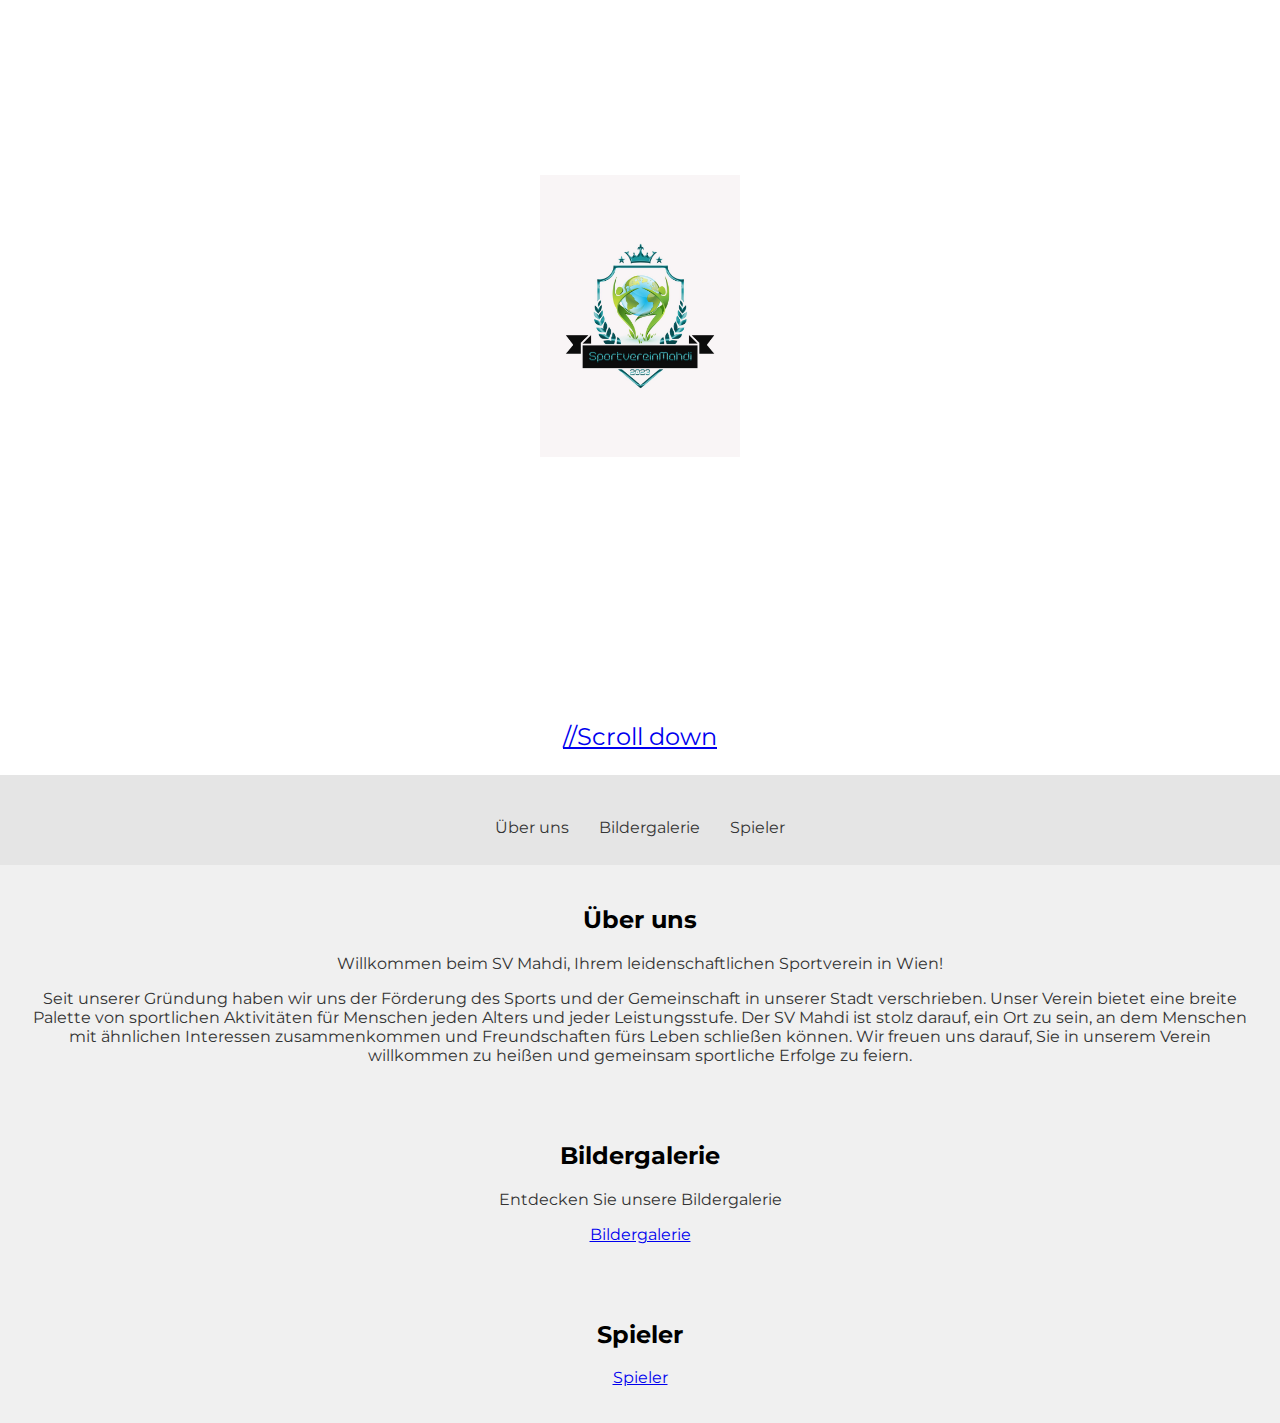
<file: index.html>
<!DOCTYPE html>
<html lang="en">
<head>
    <meta charset="UTF-8">
    <meta name="viewport" content="width=device-width, initial-scale=1.0">
    <title>SV Mahdi</title>
    <link href="https://fonts.googleapis.com/css?family=Montserrat:400,700" rel="stylesheet">
    <link rel="stylesheet" href="index.css">
    <meta name="viewport" content="width=device-width, initial-scale=1.0">
</head>
<body>
    <div class="logogr">
        <img src="logo.png" alt="Logo" width="200px">
    </div>
    <div id="scrlbuttom">
        <p><a class="smooth-scroll" href="#scroll">//Scroll down</a></p>
    </div>
 <section id="scroll">
    <div class="navbar">
        <nav>
            <ul>   
                <li><a class="smooth-scroll" href="#photography">Über uns</a></li>
                <li><a class="smooth-scroll" href="#software-development">Bildergalerie</a></li>
                <li><a class="smooth-scroll" href="#web-development">Spieler</a></li>
            </ul>
        </nav>
    </div>
<section id="photography" class="about-us">
    <h2>Über uns</h2>
    <p>Willkommen beim SV Mahdi, Ihrem leidenschaftlichen Sportverein in Wien!</p>
    <p>Seit unserer Gründung haben wir uns der Förderung des Sports und der Gemeinschaft in unserer Stadt verschrieben. Unser Verein bietet eine breite Palette von sportlichen Aktivitäten für Menschen jeden Alters und jeder Leistungsstufe. Der SV Mahdi ist stolz darauf, ein Ort zu sein, an dem Menschen mit ähnlichen Interessen zusammenkommen und Freundschaften fürs Leben schließen können. Wir freuen uns darauf, Sie in unserem Verein willkommen zu heißen und gemeinsam sportliche Erfolge zu feiern.</p>
</section>
<section id="software-development" class="about-us">
    <h2>Bildergalerie</h2>
    <p>Entdecken Sie unsere Bildergalerie</p>
    <p><a href="pages/sew.html">Bildergalerie</a></p>
</section>

<section id="web-development" class="about-us">
    <h2>Spieler</h2>
    <p><a href="pages/web.html">Spieler</a></p>
</section>

<script>
document.addEventListener('DOMContentLoaded', function() {
    const scrollLinks = document.querySelectorAll('.smooth-scroll');

    for (const scrollLink of scrollLinks) {
        scrollLink.addEventListener('click', smoothScroll);
    }

    function smoothScroll(e) {
        e.preventDefault();

        const targetId = this.getAttribute('href');
        const targetElement = document.getElementById(targetId.substring(1));

        window.scrollTo({
            top: targetElement.offsetTop,
            behavior: 'smooth'
        });
    }
});

</script>
</body>
</html>
</file>
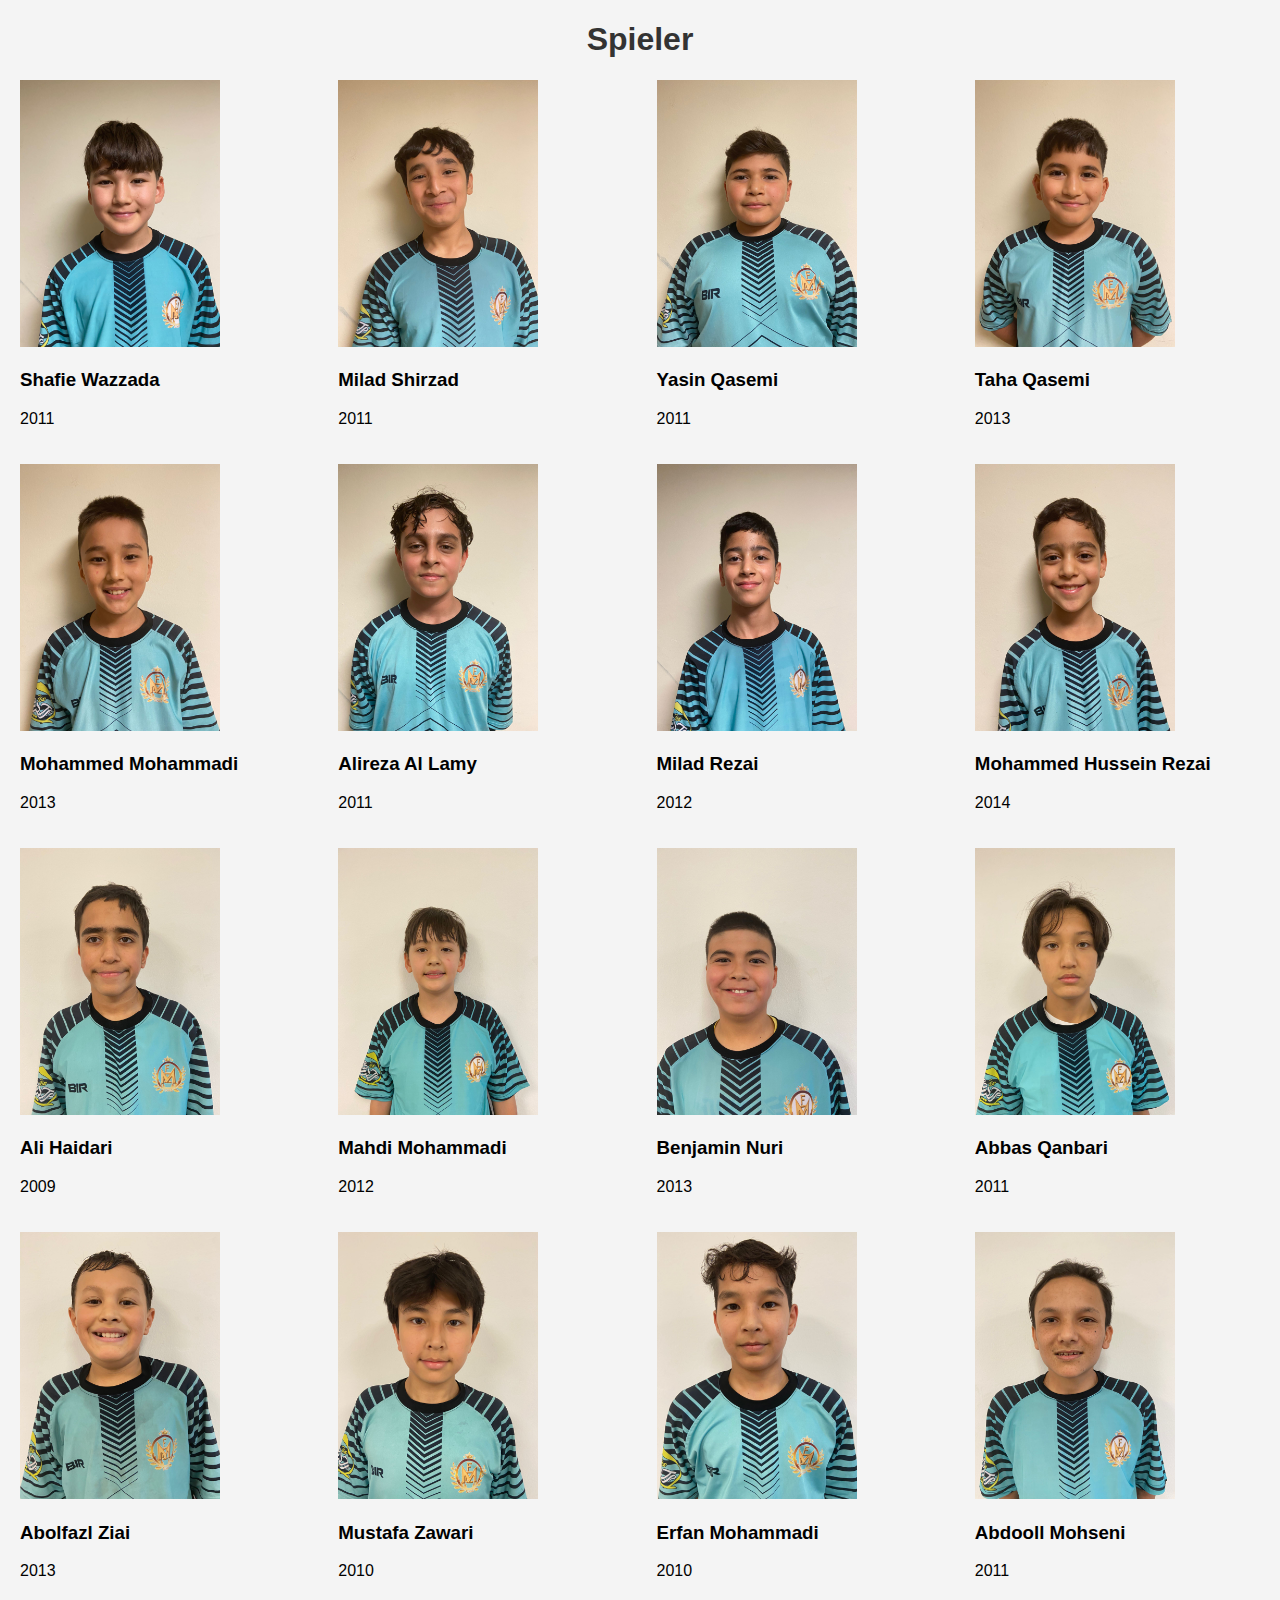
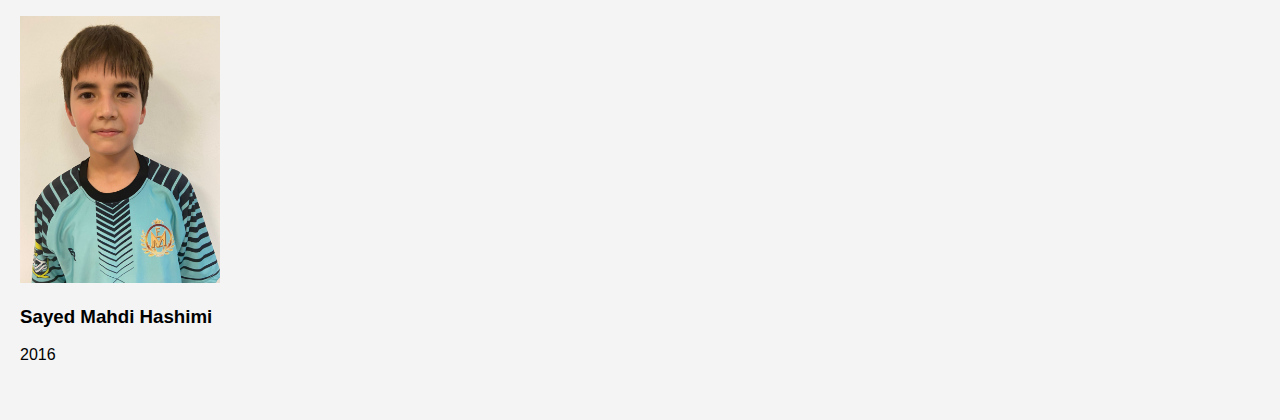
<file: pages/web.html>
<!DOCTYPE html>
<html>
<head>
  <meta charset="UTF-8">
  <title>Spieler</title>
  <link rel="stylesheet" href="./pages.css">
</head>
<body>
  <header>
    <h1 id="nd">Spieler</h1>
  </header>
  <main>
    <section id="teachers">
      <div class="teacher">
        <img src="Spieler/Schafiewazzada.jpeg" alt="teacher" width="200px">
        <h3>Shafie Wazzada</h3>
        <p>2011</p>
      </div>
      <div class="teacher">
        <img src="./Spieler/Miladshirzad.jpeg" alt="teacher" width="200px">
        <h3>Milad Shirzad</h3>
        <p>2011</p>
      </div>
      <div class="teacher">
        <img src="./Spieler/Yasinqasemi.jpeg" alt="teacher" width="200px">
        <h3>Yasin Qasemi</h3>
        <p>2011</p>
      </div>
      <div class="teacher">
        <img src="./Spieler/Tahaqasemi.jpeg" alt="teacher" width="200px">
        <h3>Taha Qasemi</h3>
        <p>2013</p>
      </div>
      <div class="teacher">
        <img src="./Spieler/Mohammedmohammadi.jpeg" alt="teacher" width="200px">
      <h3>Mohammed Mohammadi</h3>
      <p>2013</p>
    </div>
    <div class="teacher">
        <img src="./Spieler/Alirezaallamy.jpeg" alt="teacher" width="200px">
      <h3>Alireza Al Lamy</h3>
      <p>2011</p>
    </div>
    <div class="teacher">
      <img src="./Spieler/Miladrezai.jpeg" alt="teacher" width="200px">
    <h3>Milad Rezai</h3>
    <p>2012</p>
  </div>
  <div class="teacher">
    <img src="./Spieler/MohammedhusseinRezai.jpeg" alt="teacher" width="200px">
  <h3>Mohammed Hussein Rezai</h3>
  <p>2014</p>
</div>
<div class="teacher">
  <img src="./Spieler/Alihaidari.jpeg" alt="teacher" width="200px">
<h3>Ali Haidari</h3>
<p>2009</p>
</div>
<div class="teacher">
<img src="./Spieler/MahdiMohammedi.jpeg" alt="teacher" width="200px">
<h3>Mahdi Mohammadi</h3>
<p>2012</p>
</div>
<div class="teacher">
<img src="./Spieler/Benjaminnuri.jpeg" alt="teacher" width="200px">
<h3>Benjamin Nuri</h3>
<p>2013</p>
</div>
<div class="teacher">
<img src="./Spieler/Abbasqanbari.jpeg" alt="teacher" width="200px">
<h3>Abbas Qanbari</h3>
<p>2011</p>
</div>
<div class="teacher">
<img src="./Spieler/Abofazl zaiai.jpeg" alt="teacher" width="200px">
<h3>Abolfazl Ziai</h3>
<p>2013</p>
</div>
<div class="teacher">
<img src="./Spieler/Mustafazawari.jpeg" alt="teacher" width="200px">
<h3>Mustafa Zawari</h3>
<p>2010</p>
</div>
<div class="teacher">
<img src="./Spieler/Erfanmohammadi.jpeg" alt="teacher" width="200px">
<h3>Erfan Mohammadi</h3>
<p>2010</p>
</div>
<div class="teacher">
<img src="./Spieler/Abdoollmohseni.jpeg" alt="teacher" width="200px">
<h3>Abdooll Mohseni</h3>
<p>2011</p>
</div>
<div class="teacher">
<img src="./Spieler/SayedMahdiHashimi.jpeg" alt="teacher" width="200px">
<h3>Sayed Mahdi Hashimi</h3>
<p>2016</p>
    </section>
  </main>
</body>
</html>
</file>
<file: index.css>
/* Resetting default margin and padding for the entire document */
body {
    margin: 0;
    padding: 0;
}

/* Styling the about-us section */
.about-us {
    background-color: #f0f0f0; /* Setting a light gray background */
    padding: 20px; /* Adding padding to the content */
    text-align: center; /* Centering the text */
}
/* Styling paragraphs within the about-us section */
.about-us p {
    font-size: 16px;
    color: #333; /* Setting a dark gray text color */
}

/* Styling the logo container */
.logogr {
    position: relative;
    display: flex;
    justify-content: center; /* Centering horizontally */
    align-items: center; /* Centering vertically */
    margin-top: 10px;
    margin-bottom: 100px;
    height: 68vh; /* Setting height to 60% of the viewport height */   
    width: 140;
}
#scrlbuttom {
color: #333;
text-align: center;
font-size: x-large;
}
/* Styling the scroll down text */
.logogr p {
    position: absolute;
    bottom: 0; /* Aligning the text to the bottom of the container */
}
/* Styling the photography section */
.photography {
    background-color: #f9f9f9; /* Setting a light gray background */
    padding: 20px; /* Adding padding to the content */
    text-align: center; /* Centering the text */
}

/* Styling paragraphs within the photography section */
.photography p {
    font-size: 16px;
    color: #555; /* Setting a medium gray text color */
}

/* Styling the navigation bar */
.navbar {
    background-color: #e5e5e5; /* Setting a light gray background */
    height: 90px; /* Setting a fixed height */
    display: flex;
    justify-content: center; /* Centering horizontally */
    align-items: center; /* Centering vertically */
}

/* Styling the navigation list */
nav ul {
    list-style: none;
    padding: 0;
    margin: 0;
    display: flex; /* Displaying the list items in a row */
}

/* Styling the navigation links */
li {
    padding: 15px; /* Adding padding to the list items */
}

nav a {
    text-decoration: none;
    color: #353535; /* Setting a dark gray text color */
    display: inline-block;
    padding-top: 15px; /* Adding padding to the top of the links */
}

/* Hover effect for navigation links */
nav a:hover {
    color: #00b2b2; /* Changing text color on hover */
}

/* Active state for navigation links */
nav a:active {
    font-weight: bold; /* Making the text bold when the link is active */
}

/* Responsive styles for screens with a maximum width of 700px */
@media screen and (max-width: 700px) {
    /* Adjusting the layout for smaller screens */

    /* Adjusting the logo container for smaller screens */
    #logogr {
        flex-direction: column; /* Stacking elements vertically */
    }

    /* Adjusting font size and line height for the entire document */
    body {
        font-size: 14px;
        line-height: 1.6;
    }

    /* Adjusting paragraph font size for about-us and photography sections */
    .about-us p,
    .photography p {
        font-size: 14px;
    }

    /* Adjusting navigation bar styles for smaller screens */
    .navbar {
        height: auto; /* Allowing the height to adjust automatically */
        padding: 10px; /* Adding padding to the navigation bar */
        padding-bottom: 230px;
        font-size: large;
    }

    /* Adjusting the logo size for smaller screens */
    .navbar img {
        width: auto;
        height: 30px; /* Adjusting the height as needed */
    }

    /* Adjusting navigation styles for smaller screens */
    nav {
        width: 100%; /* Taking up the full width of the container */
        margin-top: -5px; /* Adjusting the margin for better alignment */
    }

    /* Adjusting navigation list styles for smaller screens */
    nav ul {
        display: flex;
        flex-direction: column;
        align-items: center;
    }

    /* Adjusting navigation item styles for smaller screens */
    nav li {
        display: block;
        background-color: #e5e5e5; /* Setting a light gray background */
        text-align: center;
    }
}

/* Applying the Montserrat font to all elements */
* {
    font-family: Montserrat, sans-serif;
}
</file>
<file: pages/pages.css>
/* Resetting default margin and padding for the entire document */
body {
    margin: 0;
    padding: 0;
}
#titel{
    font-size: 430%;
}
/* Styling the about-us section */
.about-us {
    background-color: #f0f0f0; /* Setting a light gray background */
    padding: 20px; /* Adding padding to the content */
    text-align: center; /* Centering the text */
}
/* Styling paragraphs within the about-us section */
.about-us p {
    font-size: 16px;
    color: #333; /* Setting a dark gray text color */
}

/* Styling the logo container */
#logogr {
    position: relative;
    display: flex;
    justify-content: center; /* Centering horizontally */
    align-items: center; /* Centering vertically */
    margin-top: 10px;
    margin-bottom: 225px;
    height: 62vh; /* Setting height to 60% of the viewport height */   
}
#logogr a {
color: #333;
font-size: x-large;
}
/* Styling the scroll down text */
#logogr p {
    position: absolute;
    bottom: 0; /* Aligning the text to the bottom of the container */
}
/* Styling the photography section */
.photography {
    background-color: #f9f9f9; /* Setting a light gray background */
    padding: 20px; /* Adding padding to the content */
    text-align: center; /* Centering the text */
}

/* Styling paragraphs within the photography section */
.photography p {
    font-size: 16px;
    color: #555; /* Setting a medium gray text color */
}

/* Styling the navigation bar */
.navbar {
    background-color: #e5e5e5; /* Setting a light gray background */
    height: 90px; /* Setting a fixed height */
    display: flex;
    justify-content: center; /* Centering horizontally */
    align-items: center; /* Centering vertically */
}

/* Styling the navigation list */
nav ul {
    list-style: none;
    padding: 0;
    margin: 0;
    display: flex; /* Displaying the list items in a row */
}

/* Styling the navigation links */
li {
    padding: 15px; /* Adding padding to the list items */
}

nav a {
    text-decoration: none;
    color: #353535; /* Setting a dark gray text color */
    display: inline-block;
    padding-top: 15px; /* Adding padding to the top of the links */
}

/* Hover effect for navigation links */
nav a:hover {
    color: #00b2b2; /* Changing text color on hover */
}

/* Active state for navigation links */
nav a:active {
    font-weight: bold; /* Making the text bold when the link is active */
}

/* Responsive styles for screens with a maximum width of 700px */
@media screen and (max-width: 700px) {
    /* Adjusting the layout for smaller screens */

    /* Adjusting the logo container for smaller screens */
    #logogr {
        flex-direction: column; /* Stacking elements vertically */
    }

    /* Adjusting font size and line height for the entire document */
    body {
        font-size: 14px;
        line-height: 1.6;
    }

    /* Adjusting paragraph font size for about-us and photography sections */
    .about-us p,
    .photography p {
        font-size: 14px;
    }

    /* Adjusting navigation bar styles for smaller screens */
    .navbar {
        height: auto; /* Allowing the height to adjust automatically */
        padding: 10px; /* Adding padding to the navigation bar */
        padding-bottom: 230px;
        font-size: large;
    }

    /* Adjusting the logo size for smaller screens */
    .navbar img {
        width: auto;
        height: 30px; /* Adjusting the height as needed */
    }

    /* Adjusting navigation styles for smaller screens */
    nav {
        width: 100%; /* Taking up the full width of the container */
        margin-top: -5px; /* Adjusting the margin for better alignment */
    }

    /* Adjusting navigation list styles for smaller screens */
    nav ul {
        display: flex;
        flex-direction: column;
        align-items: center;
    }

    /* Adjusting navigation item styles for smaller screens */
    nav li {
        display: block;
        background-color: #e5e5e5; /* Setting a light gray background */
        text-align: center;
    }
}

/* Applying the Montserrat font to all elements */
* {
    font-family: Montserrat, sans-serif;
}
body {
    font-family: Arial, sans-serif;
    background-color: #f4f4f4;
    margin: 20px;
}

h1 {
    text-align: center;
    color: #333;
}

.question {
    margin-bottom: 10px;
    text-align: center;
}

.options {
    text-align: center;
}

.option {
    margin-bottom: 5px;
}

button {
    padding: 10px;
    margin-top: 10px;
    background-color: #4caf50;
    color: #fff;
    border: none;
    cursor: pointer;
    text-align: center;
}

button:hover {
    background-color: #45a049;
}

.correct {
    color: green;
}

.incorrect {
    color: red;
}

#quiz-feedback {
    margin-top: 20px;
    padding: 10px;
    display: none;
}
.slideshow-container {
    max-width: 600px;
    position: relative;
    margin: auto;
}

.card {
    display: none;
    text-align: center;
    padding: 20px;
    border: 1px solid #ddd;
    background-color: #f9f9f9;
    font-size: 400%;
}
/* Add your CSS styles for the slideshow here */
.slideshow-container {
    max-width: 600px;
    position: relative;
    margin: auto;
}

.card, .question-card {
    display: none;
    text-align: center;
    padding: 20px;
    border: 1px solid #ddd;
    background-color: #f9f9f9;
}

/* Add your existing CSS styles here */
#header {
    background-color: #007d8d;
    padding: 10px;
    display: flex;
    justify-content: space-between;
    align-items: center;
}

#logo img {
    width: 100px;
    height: 100px;
}

#menu ul {
    list-style: none;
    padding: 0;
    margin: 0;
}

#menu ul li {
    display: inline;
    margin-right: 20px;
    position: relative;
}

#menu ul li a {
    text-decoration: none;
    color: #fff;
    font-weight: bold;
    font-size: 24px;
    transition: color 0.3s;
}

#menu ul li a:hover {
    color: #a50044;
}

#menu ul li ul {
    display: none;
    position: absolute;
    top: 100%;
    left: 0;
    background-color: #007d8d;
    padding: 0;
    z-index: 1;
    width: 200px;
}

#menu ul li:hover ul {
    display: block;
}

#menu ul ul li {
    display: block;
    margin: 0;
    padding: 10px 0;
}

#menu ul ul li a {
    color: #fff;
}

#content {
    width: 100%;
}

#slideshow {
    width: 100%;
    height: 900px;
    overflow: hidden;
    position: relative;
}

#slideshow img {
    width: 100%;
    height: 900px;
    object-fit: cover;
    position: absolute;
    transition: opacity 1s;
}

.overlay {
    position: absolute;
    top: 0;
    left: 0;
    width: 100%;
    height: 100%;
    display: flex;
    justify-content: center;
    align-items: center;
    background: rgba(0, 0, 0, 0.5);
    opacity: 0;
    transition: opacity 0.5s;
}
.teacher img {
    cursor: pointer;
    transition: transform 0.3s ease-in-out;
  }

  .teacher img:hover {
    transform: scale(1.1);
  }
.overlay:hover {
    opacity: 1;
}

#teachers {
    display: flex;
    flex-wrap: wrap;
    justify-content: space-between;
}

.teacher {
    width: 23%;
    margin-bottom: 20px;
}

.teacher img {
    max-width: 100%;
    height: auto;
    
}
</file>
